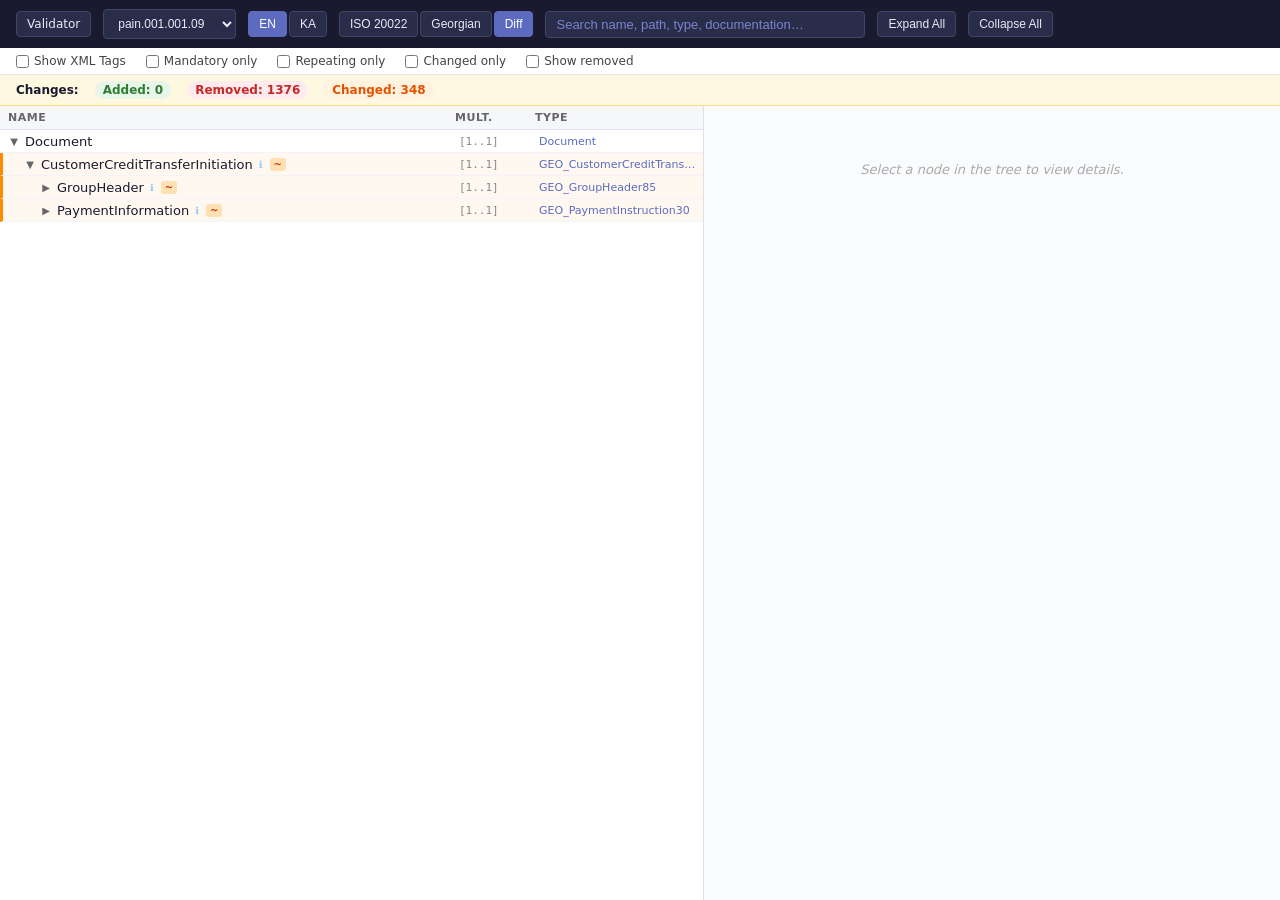
<file: viewer/index.html>
<!DOCTYPE html>
<html lang="en">
<head>
  <meta charset="UTF-8"/>
  <meta name="viewport" content="width=device-width, initial-scale=1.0"/>
  <title>XSD Visualizer</title>
  <link rel="stylesheet" href="styles.css"/>
</head>
<body>

<!-- Header -->
<div id="header">
  <a href="validator.html" class="hdr-btn" style="text-decoration:none;flex-shrink:0">Validator</a>
  <select id="message-selector" class="hdr-btn"></select>
  <div id="lang-selector" style="gap:2px; display:flex">
    <button class="hdr-btn lang-btn active" data-lang="en">EN</button>
    <button class="hdr-btn lang-btn" data-lang="ka">KA</button>
  </div>
  <div id="view-selector" style="display:none; gap:2px">
    <button class="hdr-btn view-btn" data-view="original">ISO 20022</button>
    <button class="hdr-btn view-btn" data-view="updated">Georgian</button>
    <button class="hdr-btn view-btn" data-view="diff">Diff</button>
  </div>
  <input id="search-box" type="search" placeholder="Search name, path, type, documentation…"/>
  <button class="hdr-btn" id="btn-expand-all">Expand All</button>
  <button class="hdr-btn" id="btn-collapse-all">Collapse All</button>
</div>

<!-- Toolbar -->
<div id="toolbar">
  <label class="cb-label">
    <input type="checkbox" id="cb-xml-tags"/> Show XML Tags
  </label>
  <label class="cb-label">
    <input type="checkbox" id="cb-mandatory"/> Mandatory only
  </label>
  <label class="cb-label">
    <input type="checkbox" id="cb-repeating"/> Repeating only
  </label>
  <label class="cb-label" id="cb-changed-wrap" style="display:none">
    <input type="checkbox" id="cb-changed"/> Changed only
  </label>
  <label class="cb-label" id="cb-removed-wrap" style="display:none">
    <input type="checkbox" id="cb-removed" checked/> Show removed
  </label>
</div>

<!-- Diff summary bar -->
<div id="diff-bar">
  <strong>Changes:</strong>
  <span class="diff-pill dp-added"  id="dp-added">Added: 0</span>
  <span class="diff-pill dp-removed" id="dp-removed">Removed: 0</span>
  <span class="diff-pill dp-changed" id="dp-changed">Changed: 0</span>
</div>

<!-- Main -->
<div id="main">
  <!-- Tree panel -->
  <div id="tree-panel">
    <div id="tree-header">
      <span>Name</span>
      <span>Mult.</span>
      <span>Type</span>
    </div>
    <div id="tree-body">
      <div class="no-results" id="loading-msg">Loading schema…</div>
    </div>
  </div>

  <!-- Details panel -->
  <div id="details-panel">
    <p class="empty-msg">Select a node in the tree to view details.</p>
  </div>
</div>

<!-- Manifest sidecar fallback (for file:// protocol) -->
<script src="data/messages.js" onerror="void(0)"></script>
<!-- Build version for cache-busting (generated by build.py) -->
<script src="data/version.js" onerror="void(0)"></script>
<script src="app.js"></script>
</body>
</html>
</file>
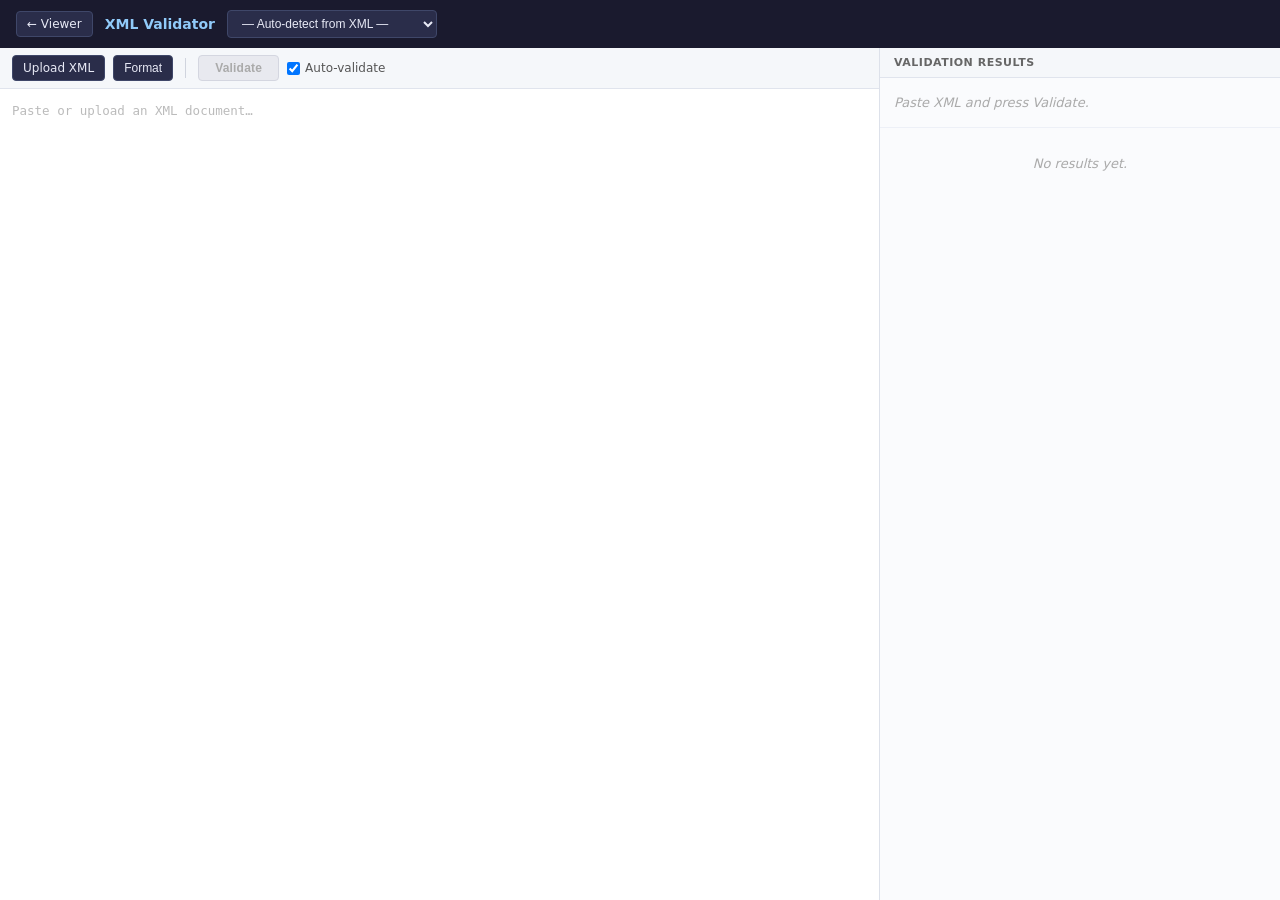
<file: viewer/validator.html>
<!DOCTYPE html>
<html lang="en">
<head>
  <meta charset="UTF-8"/>
  <meta name="viewport" content="width=device-width, initial-scale=1.0"/>
  <title>XML Validator — GEO ISO 20022</title>
  <link rel="stylesheet" href="styles.css"/>
  <style>
    body { overflow: auto; }

    #header a.hdr-btn { text-decoration: none; }
    .hdr-title { font-size: 14px; font-weight: 600; color: #90caf9; white-space: nowrap; }
    .hdr-spacer { flex: 1; }

    /* Auto-detect badge */
    #auto-badge {
      font-size: 10px; padding: 2px 7px; border-radius: 10px;
      background: #e8f5e9; color: #2e7d32; font-weight: 600; display: none;
    }

    /* No-schema note */
    #no-schema-note {
      display: none; background: #fff3e0; border-bottom: 1px solid #ffe082;
      padding: 6px 16px; font-size: 12px; color: #bf360c; flex-shrink: 0;
    }

    #val-main { display: flex; flex: 1; overflow: hidden; min-height: 0; }

    /* ── XML editor panel ─────────────────────────────── */
    #xml-panel {
      flex: 1; min-width: 0;
      display: flex; flex-direction: column;
      border-right: 1px solid #dde1ea;
      background: #fff;
    }
    .panel-bar {
      display: flex; align-items: center; gap: 8px; flex-wrap: wrap;
      padding: 7px 12px; background: #f5f7fa;
      border-bottom: 1px solid #e0e4ed; flex-shrink: 0;
    }
    .panel-sep {
      width: 1px; height: 20px; background: #d0d4de; flex-shrink: 0; margin: 0 4px;
    }
    .upload-btn {
      padding: 5px 10px; border-radius: 4px; border: 1px solid #3f4769;
      background: #2a2d4a; color: #e8eaf6; cursor: pointer;
      font-size: 12px; display: inline-block; white-space: nowrap;
    }
    .upload-btn:hover { background: #3a3d5a; }
    .upload-btn input { display: none; }

    /* Validate button — bright green, lives in the panel-bar */
    #btn-validate {
      font-weight: 700; font-size: 12px;
      padding: 5px 16px; letter-spacing: .2px;
    }
    #btn-validate:not(:disabled) {
      background: #43a047; color: #fff;
      border-color: #2e7d32;
      box-shadow: 0 0 0 2px rgba(67,160,71,.3);
    }
    #btn-validate:not(:disabled):hover { background: #2e7d32; border-color: #1b5e20; }
    #btn-validate:disabled { background: #e8e9ef; color: #aaa; border-color: #d4d6e0; cursor: not-allowed; box-shadow: none; }

    /* Auto-validate checkbox */
    .av-label {
      display: flex; align-items: center; gap: 5px;
      font-size: 12px; color: #555; cursor: pointer; user-select: none;
      white-space: nowrap;
    }
    .av-label input { cursor: pointer; }

    /* Validation result badge in toolbar */
    #val-badge {
      display: none; font-size: 11px; font-weight: 700;
      padding: 2px 8px; border-radius: 10px;
    }
    #val-badge.vb-ok  { display: inline; background: #c8e6c9; color: #1b5e20; }
    #val-badge.vb-err { display: inline; background: #ffcdd2; color: #b71c1c; }

    /* ── Editor overlay + textarea ─────────────────────── */
    #editor-wrap {
      flex: 1; position: relative; overflow: hidden;
    }
    #editor-overlay {
      position: absolute; top: 0; left: 0; right: 0;
      padding: 12px; /* must match textarea padding */
      font-family: 'Cascadia Code', 'Fira Code', 'Consolas', monospace;
      font-size: 12.5px;
      line-height: 1.6;
      pointer-events: none;
      white-space: pre;
      will-change: transform;
    }
    .ov-line { display: block; height: 20px; /* 12.5px × 1.6 */ }
    .ov-line.has-err {
      background: rgba(229,57,53,.1);
      border-left: 3px solid #e53935;
      margin-left: -3px; padding-left: 3px;
    }
    /* Error item highlighted when cursor is on that line */
    .err-item.cursor-active {
      outline: 2px solid #e53935;
      background: #fff0f0 !important;
    }
    #xml-input {
      position: absolute; top: 0; left: 0; right: 0; bottom: 0;
      padding: 12px; resize: none; border: none; outline: none;
      font-family: 'Cascadia Code', 'Fira Code', 'Consolas', monospace;
      font-size: 12.5px; line-height: 1.6;
      color: #1a1a2e; background: transparent;
      caret-color: #1a1a2e; tab-size: 2;
      overflow: auto;
    }
    #xml-input::placeholder { color: #bbb; }

    /* ── Results panel ─────────────────────────────────── */
    #results-panel {
      width: 400px; min-width: 300px;
      display: flex; flex-direction: column; background: #fafbfd; overflow: hidden;
    }
    .results-hdr {
      padding: 8px 14px; background: #f5f7fa; border-bottom: 1px solid #e0e4ed;
      font-size: 11px; font-weight: 700; text-transform: uppercase;
      letter-spacing: .5px; color: #666; flex-shrink: 0;
      display: flex; align-items: center; gap: 8px;
    }
    #results-status {
      padding: 12px 14px; border-bottom: 1px solid #edf0f7;
      flex-shrink: 0; min-height: 50px; display: flex; align-items: center;
    }
    #errors-list { flex: 1; overflow-y: auto; padding: 8px; }

    .st-idle    { color: #aaa; font-style: italic; font-size: 13px; }
    .st-ok      { display: flex; align-items: center; gap: 8px; color: #2e7d32; font-weight: 600; font-size: 14px; }
    .st-err     { display: flex; align-items: center; gap: 8px; color: #c62828; font-weight: 600; font-size: 14px; }
    .st-info    { display: flex; align-items: center; gap: 8px; color: #1565c0; font-weight: 600; font-size: 14px; }
    .st-loading { color: #5c6bc0; font-size: 13px; }
    .st-icon    { font-size: 18px; line-height: 1; }

    .err-item {
      padding: 8px 10px; border-radius: 4px; margin-bottom: 6px;
      border-left: 3px solid; font-size: 12px;
    }
    .err-item.lv-error   { border-color: #e53935; background: #fff5f5; }
    .err-item.lv-warning { border-color: #fb8c00; background: #fff8f0; }
    .err-loc { font-family: monospace; font-size: 11px; color: #888; margin-bottom: 3px;
               display: flex; align-items: center; gap: 6px; }
    .err-msg { color: #1a1a2e; line-height: 1.4; word-break: break-word; }
    .err-badge { float: right; font-size: 10px; font-weight: 700;
                 padding: 1px 5px; border-radius: 10px; margin-left: 4px; }
    .eb-error   { background: #ffcdd2; color: #b71c1c; }
    .eb-warning { background: #ffe0b2; color: #bf360c; }
    .jump-btn { font-size: 10px; padding: 1px 5px; border: 1px solid #c5cae9;
                border-radius: 3px; background: #fff; cursor: pointer; color: #3949ab; }
    .jump-btn:hover { background: #e8eaf6; }

    .cnt-chip { display: inline-flex; align-items: center; justify-content: center;
                min-width: 22px; height: 18px; padding: 0 7px;
                border-radius: 9px; font-size: 11px; font-weight: 700; }
    .cnt-err { background: #ffcdd2; color: #b71c1c; }
    .cnt-ok  { background: #c8e6c9; color: #1b5e20; }
    .hint-msg { padding: 20px; text-align: center; color: #aaa; font-style: italic; font-size: 13px; }
    code { font-family: monospace; background: #f0f2f5; padding: 1px 4px; border-radius: 3px; font-size: 12px; }
  </style>
</head>
<body>

<div id="header">
  <a href="index.html" class="hdr-btn">← Viewer</a>
  <span class="hdr-title">XML Validator</span>
  <select id="xsd-selector" class="hdr-btn" style="min-width:210px">
    <option value="">— Auto-detect from XML —</option>
  </select>
  <span id="auto-badge">auto-detected</span>
</div>

<div id="no-schema-note"></div>
<div id="val-main">

  <div id="xml-panel">
    <div class="panel-bar">
      <label class="upload-btn">
        Upload XML <input type="file" id="xml-upload" accept=".xml,text/xml,application/xml"/>
      </label>
      <button id="btn-format" class="hdr-btn">Format</button>
      <div class="panel-sep"></div>
      <button id="btn-validate" class="hdr-btn" disabled>Validate</button>
      <label class="av-label">
        <input type="checkbox" id="cb-autovalidate" checked/> Auto-validate
      </label>
      <div class="hdr-spacer"></div>
      <span id="val-badge"></span>
      <span id="line-count" style="font-size:11px;color:#999"></span>
    </div>
    <div id="editor-wrap">
      <div id="editor-overlay"></div>
      <textarea id="xml-input" placeholder="Paste or upload an XML document…" spellcheck="false"></textarea>
    </div>
  </div>

  <div id="results-panel">
    <div class="results-hdr">
      Validation Results
      <div id="results-chips"></div>
    </div>
    <div id="results-status">
      <span class="st-idle">Paste XML and press Validate.</span>
    </div>
    <div id="errors-list">
      <div class="hint-msg">No results yet.</div>
    </div>
  </div>

</div>

<script src="data/messages.js" onerror="void(0)"></script>
<script src="validator.js"></script>
</body>
</html>
</file>
<file: viewer/styles.css>
/* ── Reset & base ─────────────────────────────────────────────────────────── */
*, *::before, *::after { box-sizing: border-box; margin: 0; padding: 0; }
body { font-family: 'Segoe UI', system-ui, sans-serif; font-size: 13px;
       background: #f0f2f5; color: #1a1a2e; height: 100vh;
       display: flex; flex-direction: column; overflow: hidden; }

/* ── Header ───────────────────────────────────────────────────────────────── */
#header {
  background: #1a1a2e; color: #e8eaf6;
  padding: 8px 16px; display: flex; align-items: center; gap: 12px;
  flex-shrink: 0; flex-wrap: wrap; min-height: 48px;
}
#message-name { font-size: 14px; font-weight: 600; color: #90caf9;
                white-space: nowrap; }
#search-box {
  flex: 1; min-width: 180px; max-width: 320px;
  padding: 5px 10px; border-radius: 4px; border: 1px solid #3f4769;
  background: #2a2d4a; color: #e8eaf6; font-size: 13px;
}
#search-box::placeholder { color: #7986cb; }
#search-box:focus { outline: none; border-color: #7986cb; }
.hdr-btn {
  padding: 5px 10px; border-radius: 4px; border: 1px solid #3f4769;
  background: #2a2d4a; color: #e8eaf6; cursor: pointer; font-size: 12px;
}
.hdr-btn:hover { background: #3a3d5a; }
.view-btn.active { background: #5c6bc0; color: #fff; border-color: #5c6bc0; }
.lang-btn.active { background: #5c6bc0; color: #fff; border-color: #5c6bc0; }

/* Message selector */
#message-selector {
  padding: 5px 10px; border-radius: 4px; border: 1px solid #3f4769;
  background: #2a2d4a; color: #e8eaf6; font-size: 12px; cursor: pointer;
  height: 30px;
}
#message-selector:focus { outline: none; border-color: #7986cb; }
#message-selector option { background: #2a2d4a; color: #e8eaf6; }
#message-selector.hidden { display: none; }

/* ── Toolbar (checkboxes) ─────────────────────────────────────────────────── */
#toolbar {
  background: #ffffff; border-bottom: 1px solid #e0e4ed;
  padding: 6px 16px; display: flex; align-items: center; gap: 20px;
  flex-shrink: 0; flex-wrap: wrap;
}
.cb-label { display: flex; align-items: center; gap: 5px;
            cursor: pointer; user-select: none; font-size: 12px; color: #444; }
.cb-label input { cursor: pointer; }

/* ── Diff summary bar ─────────────────────────────────────────────────────── */
#diff-bar {
  display: none; background: #fff8e1; border-bottom: 1px solid #ffe082;
  padding: 6px 16px; gap: 16px; align-items: center; flex-wrap: wrap;
  font-size: 12px; flex-shrink: 0;
}
#diff-bar.visible { display: flex; }
.diff-pill { padding: 2px 8px; border-radius: 10px; font-weight: 600; }
.dp-added   { background: #e8f5e9; color: #2e7d32; }
.dp-removed { background: #ffebee; color: #c62828; }
.dp-changed { background: #fff3e0; color: #e65100; }
.dp-breaking{ background: #ffcdd2; color: #b71c1c; }

/* ── Main layout ──────────────────────────────────────────────────────────── */
#main { display: flex; flex: 1; overflow: hidden; }

/* ── Tree panel ───────────────────────────────────────────────────────────── */
#tree-panel {
  width: 55%; border-right: 1px solid #dde1ea;
  display: flex; flex-direction: column; overflow: hidden;
  background: #ffffff;
}
#tree-header {
  display: grid; grid-template-columns: 1fr 80px 160px;
  padding: 5px 8px; background: #f5f7fa;
  border-bottom: 1px solid #e0e4ed;
  font-size: 11px; font-weight: 700; color: #666; text-transform: uppercase;
  letter-spacing: .5px; flex-shrink: 0;
}
#tree-header.with-tag { grid-template-columns: 1fr 100px 80px 160px; }
#tree-body { flex: 1; overflow-y: auto; }

/* ── Tree row ─────────────────────────────────────────────────────────────── */
.tree-row {
  display: grid; grid-template-columns: 1fr 80px 160px;
  align-items: center; padding: 3px 4px 3px 0;
  cursor: pointer; border-bottom: 1px solid #f3f4f7;
  border-left: 3px solid transparent;
}
.tree-row.with-tag { grid-template-columns: 1fr 100px 80px 160px; }
.tree-row:hover { background: #f0f4ff; }
.tree-row.selected { background: #e8eeff; border-left-color: #5c6bc0; }

/* Diff overlays */
.tree-row.diff-added    { border-left-color: #43a047; background: #f1f8f1; }
.tree-row.diff-removed  { border-left-color: #e53935; background: #fff5f5;
                           opacity: .7; text-decoration: line-through; }
.tree-row.diff-changed  { border-left-color: #fb8c00; background: #fff8f0; }
.tree-row.diff-breaking { border-left-color: #b71c1c; }

.tree-name-cell { display: flex; align-items: center; gap: 3px; overflow: hidden; }
.tree-indent { display: inline-block; flex-shrink: 0; }
.toggle-btn {
  width: 16px; height: 16px; flex-shrink: 0; cursor: pointer;
  display: flex; align-items: center; justify-content: center;
  color: #666; font-size: 10px; user-select: none;
}
.toggle-btn:hover { color: #3949ab; }
.node-name { overflow: hidden; text-overflow: ellipsis; white-space: nowrap;
             font-size: 13px; }
.node-tag  { font-size: 11px; color: #888; margin-left: 4px;
             font-family: monospace; }
.doc-hint  { flex-shrink: 0; font-size: 10px; color: #90caf9; margin-left: 3px;
             cursor: default; user-select: none; }

/* Badges */
.badge {
  flex-shrink: 0; padding: 1px 4px; border-radius: 3px;
  font-size: 10px; font-weight: 700; letter-spacing: .3px;
}
.b-seq  { background: #e3f2fd; color: #1565c0; }
.b-chc  { background: #f3e5f5; color: #6a1b9a; }
.b-txt  { background: #e8f5e9; color: #2e7d32; }
.b-code { background: #fff8e1; color: #f57f17; }
.b-amt  { background: #fce4ec; color: #880e4f; }
.b-date { background: #e0f2f1; color: #00695c; }
.b-attr { background: #ede7f6; color: #4527a0; }
.b-ref  { background: #ffebee; color: #b71c1c; }
.b-bool { background: #e8eaf6; color: #283593; }

/* Diff change badge */
.diff-badge {
  flex-shrink: 0; font-size: 10px; font-weight: 700;
  margin-left: 4px; padding: 1px 4px; border-radius: 3px;
}
.db-added   { background: #c8e6c9; color: #1b5e20; }
.db-removed { background: #ffcdd2; color: #b71c1c; }
.db-changed { background: #ffe0b2; color: #bf360c; }
.db-breaking{ background: #ef9a9a; color: #7f0000; }

.tree-mult { font-size: 11px; color: #888; font-family: monospace; }
.tree-type { font-size: 11px; color: #5c6bc0; overflow: hidden;
             text-overflow: ellipsis; white-space: nowrap; }
.tree-xml-tag { font-size: 11px; color: #888; font-family: monospace;
                overflow: hidden; text-overflow: ellipsis; white-space: nowrap; }

/* Search highlight */
.hl { background: #fff176; border-radius: 2px; }

/* ── Details panel ────────────────────────────────────────────────────────── */
#details-panel {
  flex: 1; overflow-y: auto; padding: 16px; background: #fafbfd;
}
#details-panel .empty-msg { color: #aaa; font-style: italic; margin-top: 40px;
                             text-align: center; }
.detail-section { margin-bottom: 20px; }
.detail-section h3 { font-size: 11px; text-transform: uppercase; letter-spacing: .6px;
                      color: #888; margin-bottom: 8px; border-bottom: 1px solid #e8eaf6;
                      padding-bottom: 4px; }
.detail-row { display: flex; gap: 8px; margin-bottom: 6px; font-size: 13px; }
.detail-label { font-weight: 600; min-width: 110px; color: #555; flex-shrink: 0; }
.detail-value { color: #1a1a2e; word-break: break-all; }
.path-row { display: flex; align-items: center; gap: 6px; }
.copy-btn {
  padding: 2px 6px; font-size: 11px; border: 1px solid #c5cae9;
  border-radius: 3px; background: #fff; cursor: pointer; color: #3949ab;
}
.copy-btn:hover { background: #e8eaf6; }
.copy-btn.copied { color: #2e7d32; border-color: #a5d6a7; }
code { font-family: monospace; background: #f0f2f5; padding: 1px 4px;
       border-radius: 3px; font-size: 12px; }
.enum-table { border-collapse: collapse; font-size: 12px; margin-top: 4px; }
.enum-table td { padding: 3px 8px; border: 1px solid #e8eaf6; }
.enum-table td:first-child { font-family: monospace; background: #f5f7fa; }
.restriction-table { border-collapse: collapse; font-size: 12px; margin-top: 4px; }
.restriction-table td { padding: 3px 8px; border: 1px solid #e8eaf6; }
.restriction-table td:first-child { font-weight: 600; background: #f5f7fa; min-width: 110px; }

/* Diff details */
.change-list { list-style: none; }
.change-list li { padding: 6px 8px; border-radius: 4px; margin-bottom: 6px;
                  font-size: 12px; border-left: 3px solid; }
.change-Breaking    { border-color: #e53935; background: #fff5f5; }
.change-NonBreaking { border-color: #43a047; background: #f1f8f1; }
.change-Informational { border-color: #fb8c00; background: #fff8f0; }
.change-type-tag { font-weight: 700; display: inline-block; margin-right: 6px; }
.sev-tag { font-size: 10px; padding: 1px 5px; border-radius: 10px;
           font-weight: 700; float: right; }
.sev-Breaking    { background: #ffcdd2; color: #b71c1c; }
.sev-NonBreaking { background: #c8e6c9; color: #1b5e20; }
.sev-Informational { background: #fff9c4; color: #f57f17; }

/* Scrollbars */
::-webkit-scrollbar { width: 6px; }
::-webkit-scrollbar-track { background: transparent; }
::-webkit-scrollbar-thumb { background: #c5cae9; border-radius: 3px; }
::-webkit-scrollbar-thumb:hover { background: #9fa8da; }

/* No results */
.no-results { padding: 20px; text-align: center; color: #aaa; font-style: italic; }
</file>
